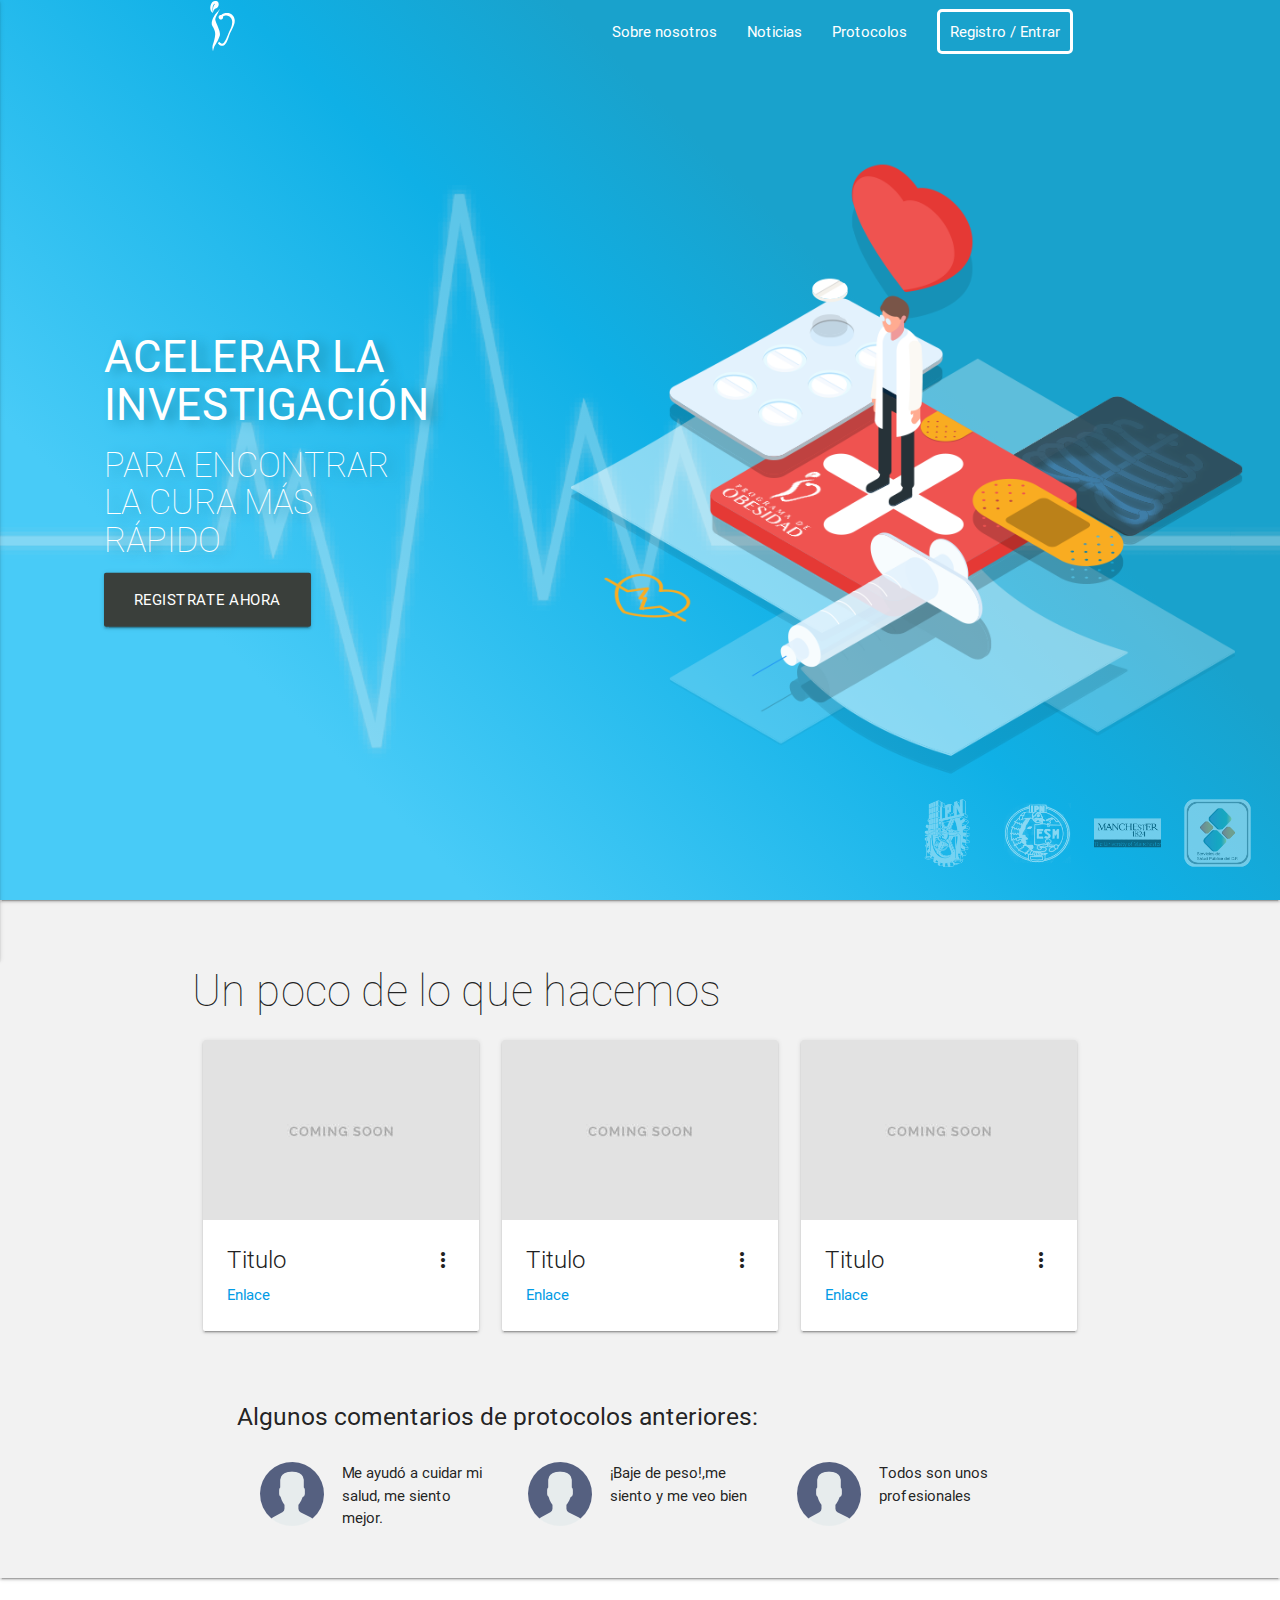
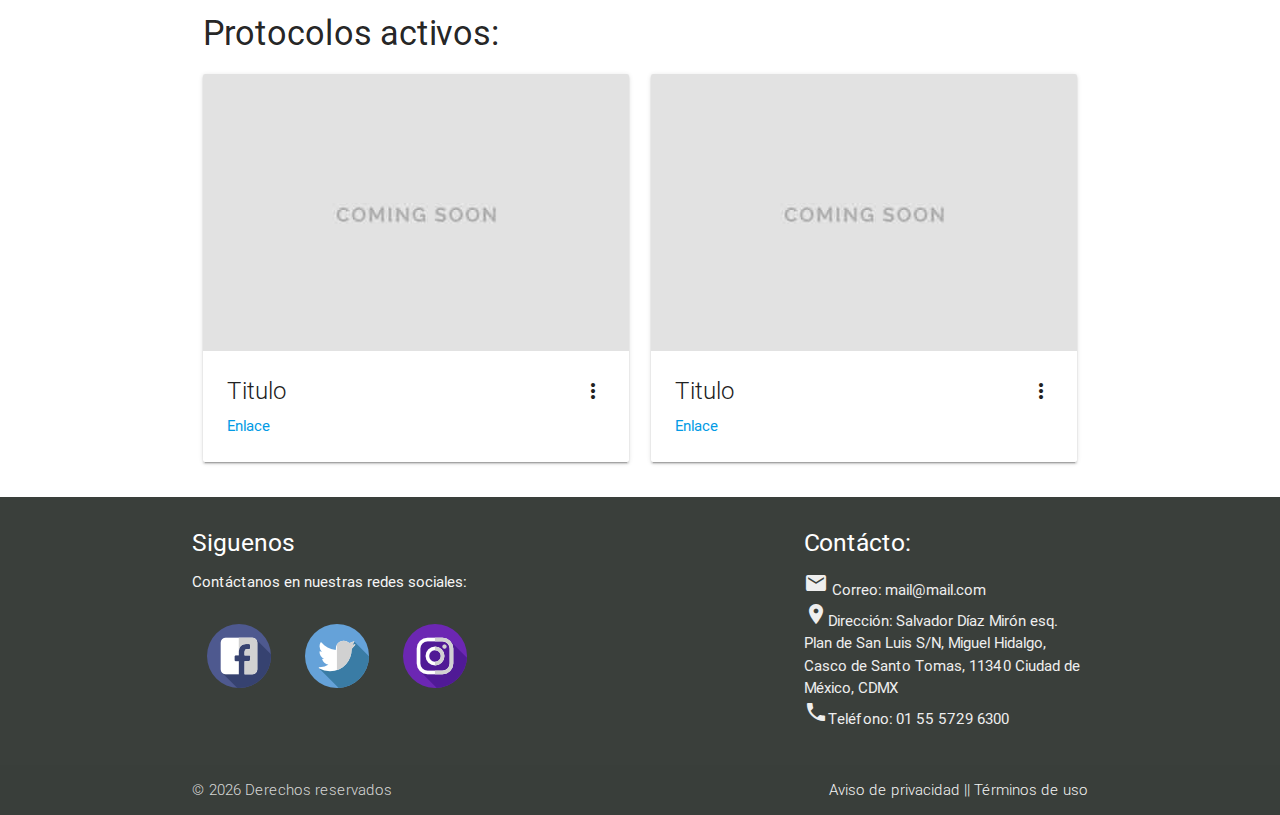
<file: index.html>
<!DOCTYPE html>
<!-- Autor Bruno Gomez Mora -->
<html lang="es">

<head>
	<title>Bienvenido</title>
	<meta charset="utf-8">
	<meta name="viewport" content="width=device-width, initial-scale=1.0" />
	<link rel="shortcut icon" type="image/x-icon" href="favicon.ico" />

	<!--CSS -->
	<link rel="stylesheet" type="text/css" href="css/materialize.min.css">
	<link rel="stylesheet" type="text/css" href="css/main.css">
	<link rel="stylesheet" type="text/css" href="css/animate.css">

</head>

<body>
	<div id="preloader">
		<div id="loader"></div>
	</div>
	<div class="animated fadeIn z-depth-1" id="fondo">
		<div id="nav" class="">
			<nav>
				<div class="nav-wrapper container">
					<a href="index.html" class="brand-logo"><img src="img/logoB.svg" class="animated pulse" alt="logo" style="height: 52px;"></a>
					<a href="#" data-activates="mobile-demo" class="button-collapse"><i class="material-icons">menu</i></a>
					<ul class="right hide-on-med-and-down">
						<li><a href="nosotros.html">Sobre nosotros</a></li>
						<li><a href="badges.html">Noticias</a></li>
						<li><a href="badges.html">Protocolos</a></li>
						<li><a href="login.html"><span class="borde">Registro / Entrar</span></a></li>

					</ul>
					<ul class="side-nav" id="mobile-demo">
						<li><a href="nosotros.html">Sobre nosotros</a></li>
						<li><a href="badges.html">Noticias</a></li>
						<li><a href="badges.html">Protocolos</a></li>
						<li><a href="login.html"><span class="bordeMobile">Registro / Entrar</span></a></li>
					</ul>
				</div>
			</nav>
		</div>
		<div class="row" id="home">
			<div class="col s12 m5 l5 white-text" id="textoHome">
				<div class="centrado-porcentual">
					<h3 class="sombraTexto animated bounce">ACELERAR LA INVESTIGACIÓN</h3>
					<h4 class="thin sombraTexto animated bounce">PARA ENCONTRAR LA CURA MÁS RÁPIDO</h4>
					<a href="login.html" class="btn-large waves-effect waves-light animated bounceIn">Registrate ahora</a>
				</div>
			</div>
			<div class="col s12 m7 l7 animated bounceInUp hide-on-small-only" id="imgHome">
				<img src="img/home.png" class="centrado-porcentual" alt="imgHome" style="max-width: 90%; max-height: 90%;">
				<div id="logos" class="right" style="padding: .5em">
					<img class="col s3 animated zoomIn" src="img/ipn.png" style=" max-width: 90px;" >
					<img class="col s3 animated zoomIn" src="img/esm.png" style=" max-width: 90px;" >
					<img class="col s3 animated zoomIn" src="img/um.png" style=" max-width: 90px;" >
					<img class="col s3 animated zoomIn" src="img/SSPDF.png" style=" max-width: 90px;" >
				</div>
			</div>
		</div>
	</div>

	<div id="homeMain" class="z-depth-1">
		<br>
		<div class="row">

			<div class="container">
				<br>
				<div id="cards">

					<h3 class="thin">Un poco de lo que hacemos</h3>

					<div class="col s12 m4">
						<div class="card hoverable">
							<div class="card-image waves-effect waves-block waves-light">
								<img class="activator" alt="img" src="img/demo.jpg">
							</div>
							<div class="card-content">
								<span class="card-title activator grey-text text-darken-4">Titulo<i class="material-icons right">more_vert</i></span>
								<p><a href="#">Enlace</a></p>
							</div>
							<div class="card-reveal">
								<span class="card-title grey-text text-darken-4">Titulo<i class="material-icons right">close</i></span>
								<p>Lorem ipsum dolor sit amet, consectetur adipisicing elit, sed do eiusmod tempor incididunt ut labore et dolore magna aliqua. Ut enim ad minim veniam, quis nostrud exercitation ullamco laboris nisi ut aliquip ex ea commodo consequat. Duis aute
									irure dolor in reprehenderit in voluptate velit esse cillum dolore eu fugiat nulla pariatur. Excepteur sint occaecat cupidatat non proident, sunt in culpa qui officia deserunt mollit anim id est laborum.</p>
							</div>
						</div>
					</div>

					<div class="col s12 m4">
						<div class="card hoverable">
							<div class="card-image waves-effect waves-block waves-light">
								<img class="activator" alt="img" src="img/demo.jpg">
							</div>
							<div class="card-content">
								<span class="card-title activator grey-text text-darken-4">Titulo<i class="material-icons right">more_vert</i></span>
								<p><a href="#">Enlace</a></p>
							</div>
							<div class="card-reveal">
								<span class="card-title grey-text text-darken-4">Titulo<i class="material-icons right">close</i></span>
								<p>Lorem ipsum dolor sit amet, consectetur adipisicing elit, sed do eiusmod tempor incididunt ut labore et dolore magna aliqua. Ut enim ad minim veniam, quis nostrud exercitation ullamco laboris nisi ut aliquip ex ea commodo consequat. Duis aute
									irure dolor in reprehenderit in voluptate velit esse cillum dolore eu fugiat nulla pariatur. Excepteur sint occaecat cupidatat non proident, sunt in culpa qui officia deserunt mollit anim id est laborum.</p>
							</div>
						</div>
					</div>

					<div class="col s12 m4">
						<div class="card hoverable">
							<div class="card-image waves-effect waves-block waves-light">
								<img class="activator" alt="img" src="img/demo.jpg">
							</div>
							<div class="card-content">
								<span class="card-title activator grey-text text-darken-4">Titulo<i class="material-icons right">more_vert</i></span>
								<p><a href="#">Enlace</a></p>
							</div>
							<div class="card-reveal">
								<span class="card-title grey-text text-darken-4">Titulo<i class="material-icons right">close</i></span>
								<p>Lorem ipsum dolor sit amet, consectetur adipisicing elit, sed do eiusmod tempor incididunt ut labore et dolore magna aliqua. Ut enim ad minim veniam, quis nostrud exercitation ullamco laboris nisi ut aliquip ex ea commodo consequat. Duis aute
									irure dolor in reprehenderit in voluptate velit esse cillum dolore eu fugiat nulla pariatur. Excepteur sint occaecat cupidatat non proident, sunt in culpa qui officia deserunt mollit anim id est laborum.</p>
							</div>
						</div>
					</div>


					<div id="comentarios" class="col s12">
						<h5>Algunos comentarios de protocolos anteriores:</h5>
						<br>

						<div class="col s12 m4">
							<div class="col s4">
								<img alt="user" src="img/user.png">
							</div>
							<div class="col s8">
								Me ayudó a cuidar mi salud, me siento mejor.
							</div>
						</div>

						<div class="col s12 m4">
							<div class="col s4">
								<img alt="user" src="img/user.png">
							</div>
							<div class="col s8">
								¡Baje de peso!,me siento y me veo bien
							</div>
						</div>

						<div class="col s12 m4">
							<div class="col s4">
								<img alt="user" src="img/user.png">
							</div>
							<div class="col s8">
								Todos son unos profesionales
							</div>
						</div>
					</div>

				</div>
			</div>
		</div>
	</div>



	<div id="protocolos">
		<div class="row">
			<div class="container">

				<div class="col s12">
					<h4>Protocolos activos:</h4>
				</div>

				<div class="col s12 m6">
					<div class="card hoverable">
						<div class="card-image waves-effect waves-block waves-light">
							<img class="activator" alt="img" src="img/demo.jpg">
						</div>
						<div class="card-content">
							<span class="card-title activator grey-text text-darken-4">Titulo<i class="material-icons right">more_vert</i></span>
							<p><a href="#">Enlace</a></p>
						</div>
						<div class="card-reveal">
							<span class="card-title grey-text text-darken-4">Titulo<i class="material-icons right">close</i></span>
							<p>Lorem ipsum dolor sit amet, consectetur adipisicing elit, sed do eiusmod tempor incididunt ut labore et dolore magna aliqua. Ut enim ad minim veniam, quis nostrud exercitation ullamco laboris nisi ut aliquip ex ea commodo consequat. Duis aute irure
								dolor in reprehenderit in voluptate velit esse cillum dolore eu fugiat nulla pariatur. Excepteur sint occaecat cupidatat non proident, sunt in culpa qui officia deserunt mollit anim id est laborum.
							</p>
						</div>
					</div>
				</div>

				<div class="col s12 m6">
					<div class="card hoverable">
						<div class="card-image waves-effect waves-block waves-light">
							<img class="activator" alt="img" src="img/demo.jpg">
						</div>
						<div class="card-content">
							<span class="card-title activator grey-text text-darken-4">Titulo<i class="material-icons right">more_vert</i></span>
							<p><a href="#">Enlace</a></p>
						</div>
						<div class="card-reveal">
							<span class="card-title grey-text text-darken-4">Titulo<i class="material-icons right">close</i></span>
							<p>Lorem ipsum dolor sit amet, consectetur adipisicing elit, sed do eiusmod tempor incididunt ut labore et dolore magna aliqua. Ut enim ad minim veniam, quis nostrud exercitation ullamco laboris nisi ut aliquip ex ea commodo consequat. Duis aute irure
								dolor in reprehenderit in voluptate velit esse cillum dolore eu fugiat nulla pariatur. Excepteur sint occaecat cupidatat non proident, sunt in culpa qui officia deserunt mollit anim id est laborum.
							</p>
						</div>
					</div>
				</div>
			</div>
		</div>
	</div>


	<!--Import Google Icon Font-->
	<link href="https://fonts.googleapis.com/icon?family=Material+Icons" rel="stylesheet">

	<!-- JS -->
	<script type="text/javascript" src="js/jquery-2.1.1.min.js"></script>
	<script type="text/javascript" src="js/materialize.min.js"></script>
	<script type="text/javascript" src="js/home.js"></script>
	<script type="text/javascript">
	// iniciar boton nav

		$(".button-collapse").sideNav();
		// cambiar estilos al nav
		navEnElTop();

		// inicar notificacion

		var options = [{
			selector: '#cards',
			offset: 50,
			callback: function(el) {
				Materialize.toast("Puedes hacer click en las tarjetas para ver más info", 5000);
			}
		}];
		Materialize.scrollFire(options);
	</script>

	<footer class="page-footer obscuro">
		<div class="container">
			<div class="row">
				<div class="col l6 s12">
					<h5 class="white-text">Siguenos</h5>
					<p class="grey-text text-lighten-4">Contáctanos en nuestras redes sociales:</p>
					<img src="img/facebook.png" alt="fb" style="padding: 15px;">
					<img src="img/twitter.png" alt="tw" style="padding: 15px;">
					<img src="img/instagram.png" alt="ig" style="padding: 15px;">
				</div>
				<div class="col l4 offset-l2 s12">
					<h5 class="white-text">Contácto:</h5>
					<ul>
						<li><a class="grey-text text-lighten-3" href="mailto:mail@mail.com"><i class="material-icons">email</i> Correo: mail@mail.com </a></li>
						<li><a class="grey-text text-lighten-3" href="#!"><i class="material-icons">location_on</i>Dirección: Salvador Díaz Mirón esq. Plan de San Luis S/N, Miguel Hidalgo, Casco de Santo Tomas, 11340 Ciudad de México, CDMX </a></li>
						<li><a class="grey-text text-lighten-3" href="#!"><i class="material-icons">phone</i>Teléfono: 01 55 5729 6300 </a></li>
					</ul>
				</div>
			</div>
		</div>
		<div class="footer-copyright">
			<div class="container">
				©
				<script type="text/javascript">
					document.write(ano);
				</script> Derechos reservados
				<a class="grey-text text-lighten-4 right" href="terminos.html">| Términos de uso </a> <a class="grey-text text-lighten-4 right" href="aviso.html">Aviso de privacidad | </a>
			</div>
		</div>
	</footer>

</body>

</html>
</file>
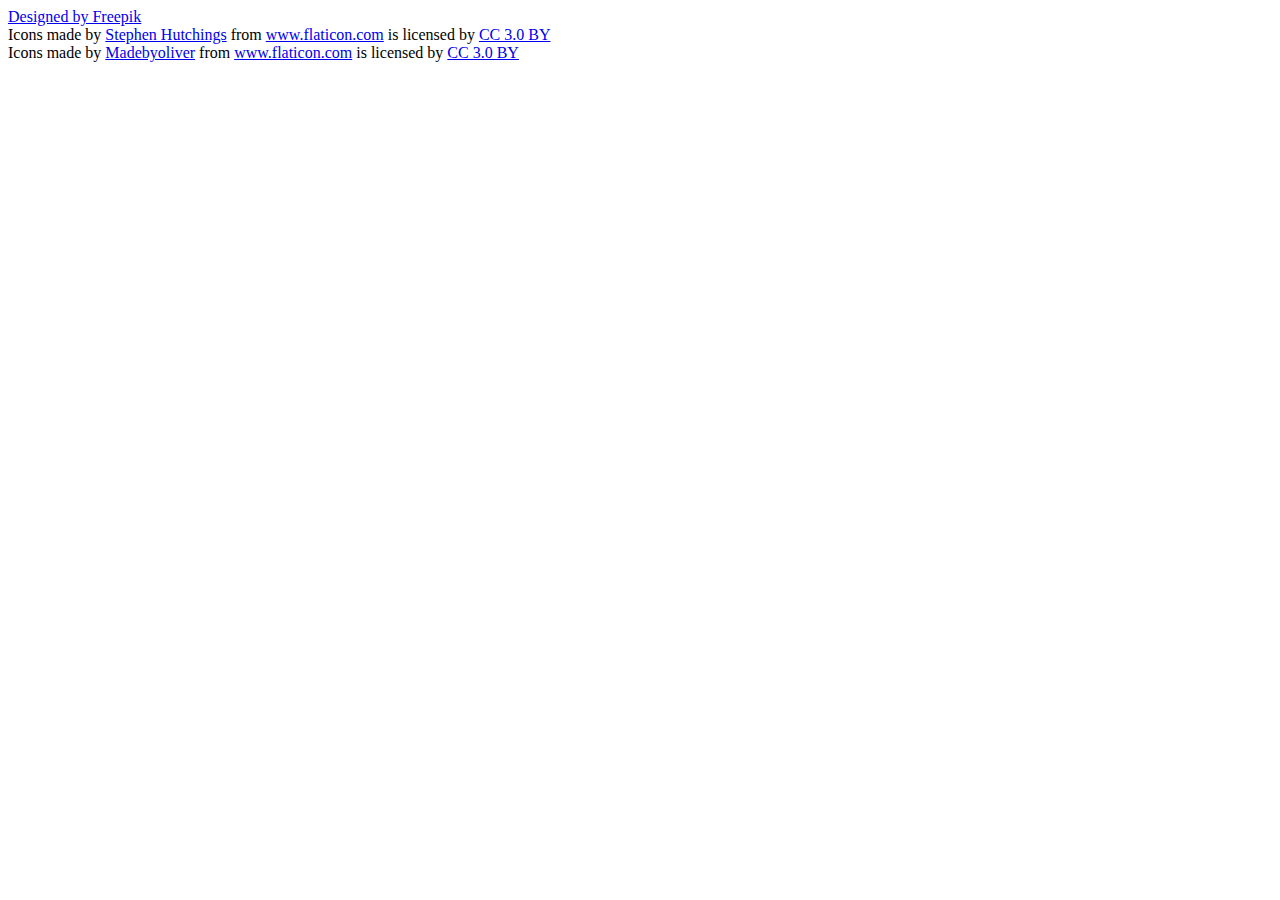
<file: legal.html>
<!DOCTYPE html>
<html>
<head>
	<title></title>
</head>
<body>
<a href='http://www.freepik.com/free-vector/modern-medical-care-graphic_838741.htm'>Designed by Freepik</a>
<div>Icons made by <a href="http://www.flaticon.com/authors/stephen-hutchings" title="Stephen Hutchings">Stephen Hutchings</a> from <a href="http://www.flaticon.com" title="Flaticon">www.flaticon.com</a> is licensed by <a href="http://creativecommons.org/licenses/by/3.0/" title="Creative Commons BY 3.0" target="_blank">CC 3.0 BY</a></div>
<div>Icons made by <a href="http://www.flaticon.com/authors/madebyoliver" title="Madebyoliver">Madebyoliver</a> from <a href="http://www.flaticon.com" title="Flaticon">www.flaticon.com</a> is licensed by <a href="http://creativecommons.org/licenses/by/3.0/" title="Creative Commons BY 3.0" target="_blank">CC 3.0 BY</a></div>
</body>
</html>
</file>
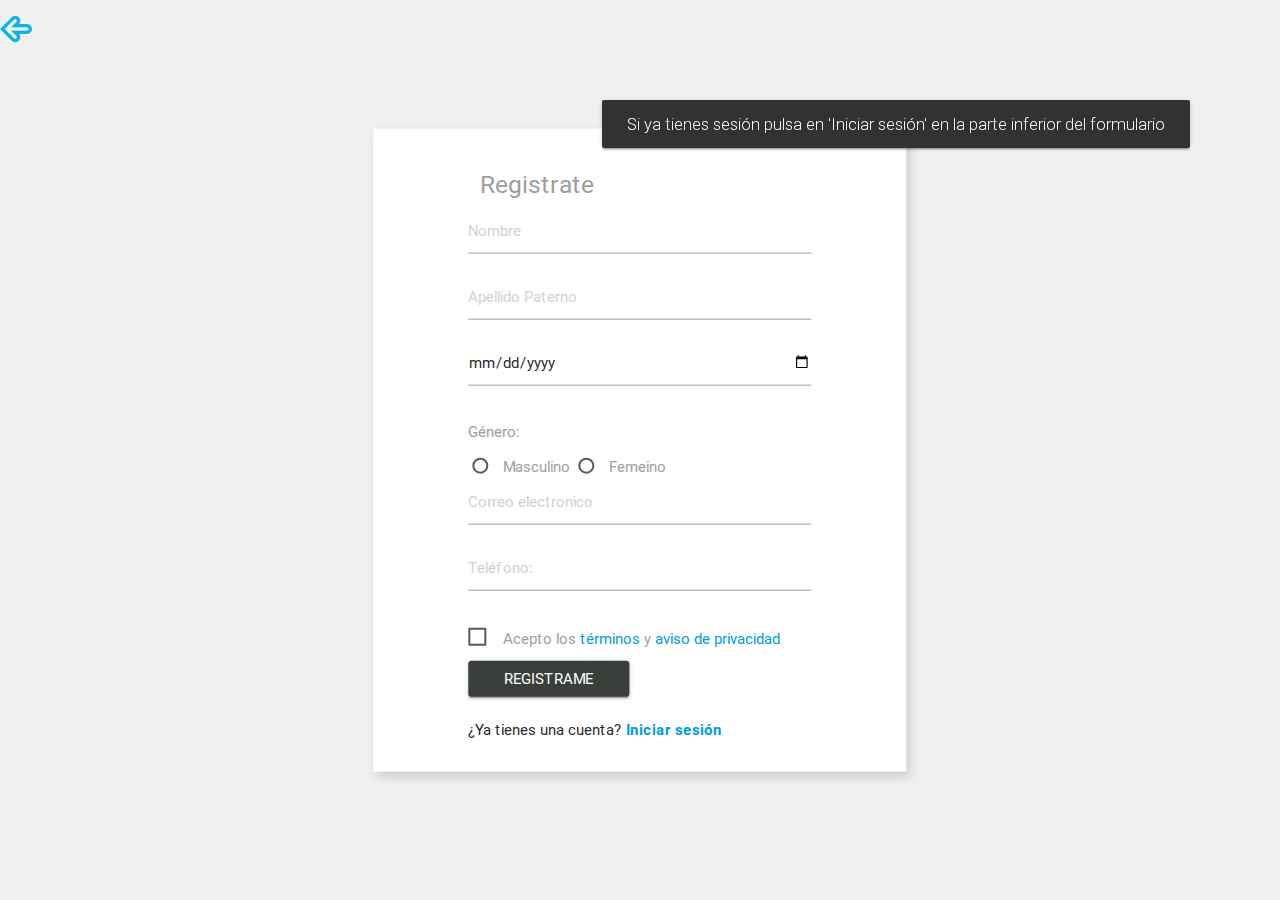
<file: login.html>
<!DOCTYPE html>
<!-- Autor Bruno Gomez Mora -->
<html>

<head>
	<title>Login </title>
	<meta charset="utf-8">
	<meta name="viewport" content="width=device-width, initial-scale=1.0" />
	<link rel="shortcut icon" type="image/x-icon" href="favicon.ico" />

	<!--CSS -->
	<link rel="stylesheet" type="text/css" href="css/materialize.min.css">
	<link rel="stylesheet" type="text/css" href="css/main.css">


	<!-- JS -->
	<script type="text/javascript" src="js/jquery-2.1.1.min.js"></script>
	<script type="text/javascript" src="js/materialize.min.js"></script>
	<script type="text/javascript" src="js/home.js"></script>

	<!--Import Google Icon Font-->
	<link href="http://fonts.googleapis.com/icon?family=Material+Icons" rel="stylesheet">


</head>

<body style="background-color: #F0F0F0">
	<div id="preloader">
		<div id="loader"></div>
	</div>
	<a id="botonAtras" href="index.html" class="hide-on-small-only atras"><img src="img/return.png" title="Regresar al inicio"></a>
	<div class="row" style="width: 100%; height: 100%;">
		<div id="formularios" class="centrado-porcentual push-s6 push-m6 push-l6 col s12 m8 l5 ">
			<div class="col s12 m10 push-m1" id="form">
				<form id="formRegistro" class="animated fadeIn" name="" method="POST" action="#">
					<h5 class="grey-text col s12">Registrate</h5>
					<input type="text" name="" placeholder="Nombre" required="required">
					<input type="text" name="" placeholder="Apellido Paterno">
					<input type="date" name="" />
					<p class="grey-text">Género:</p>
					<input name="genero" type="radio" id="masculino" />
					<label for="masculino">Masculino</label>
					<input name="genero" type="radio" id="femenino" />
					<label for="femenino">Femeino</label>
					<input type="email" placeholder="Correo electronico" required="required">
					<input type="number" placeholder="Teléfono:" required="required">
					<p>
						<input type="checkbox" id="aceptar">
						<label for="aceptar">Acepto los <a href="terminos.html">términos </a> y <a href="aviso.html">aviso de privacidad</a></label>
					</p>
					<input type="submit" name="" value="Registrame" class="btn waves-effect waves-light">
					<br><br>
					<span onclick="return login()">¿Ya tienes una cuenta? <a href="#"><b>Iniciar sesión</b></a></span>
				</form>
			</div>
		</div>
	</div>
	<link rel="stylesheet" type="text/css" href="css/animate.css">
	<script type="text/javascript">
		var options = [{
			selector: '#formularios',
			offset: 50,
			callback: function(el) {
				Materialize.toast("Si ya tienes sesión  pulsa en 'Iniciar sesión' en la parte inferior del formulario", 5000);
			}
		}];
		Materialize.scrollFire(options);
	</script>


</body>

</html>
</file>
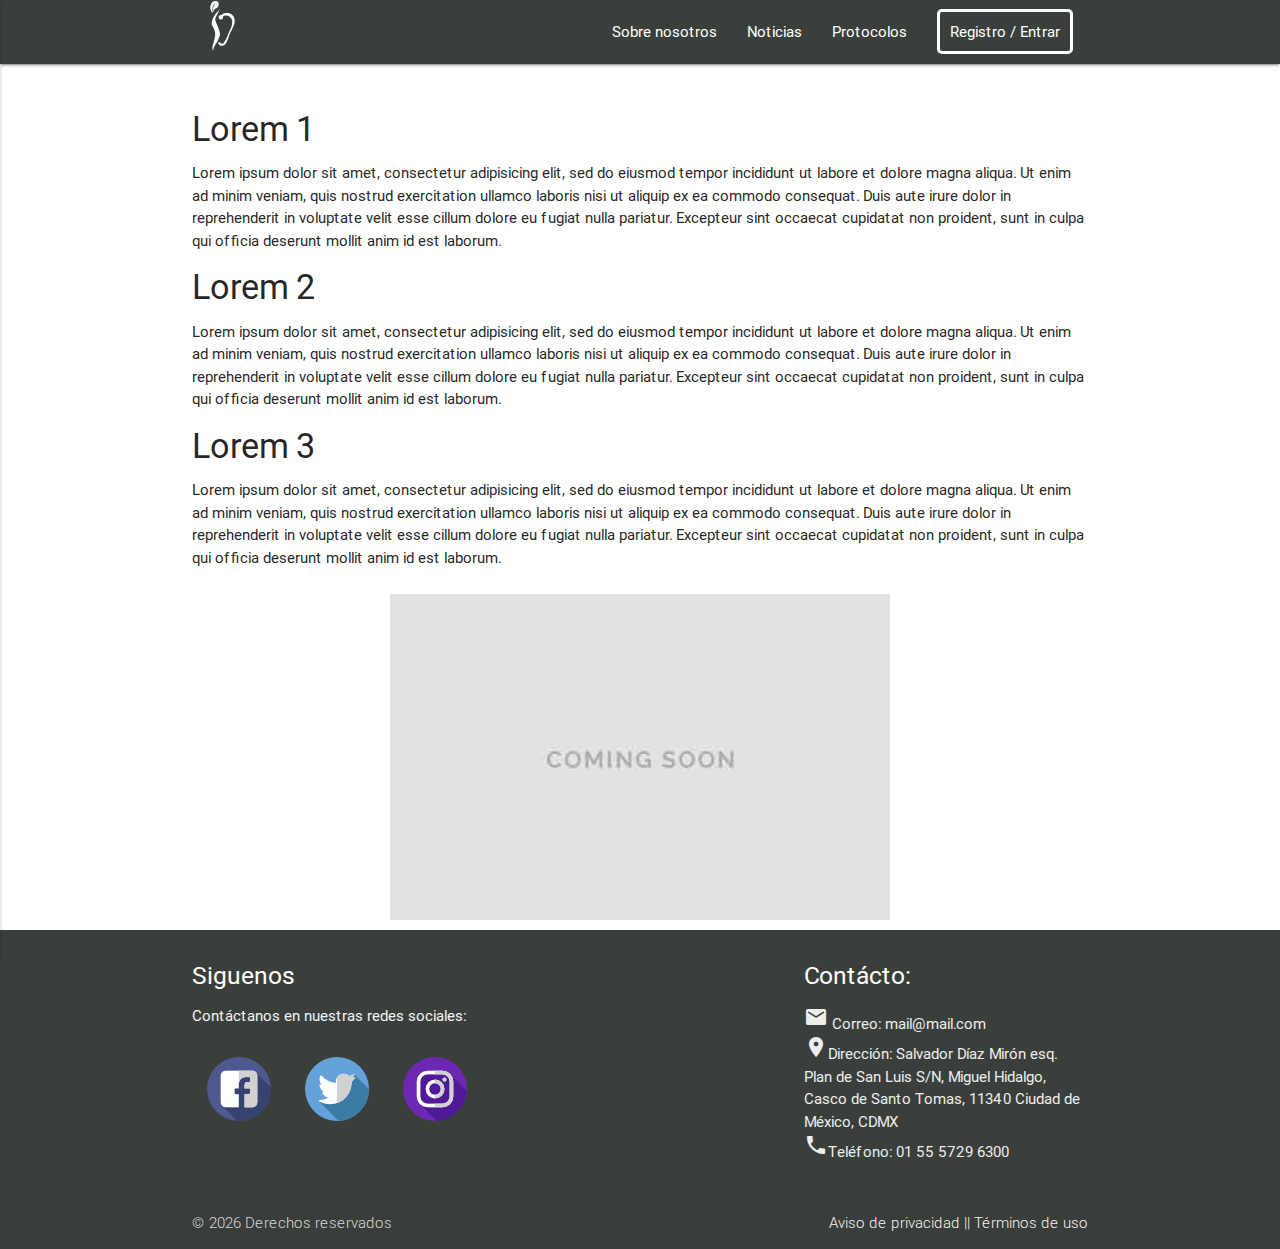
<file: nosotros.html>
<!DOCTYPE html>
<!-- Autor Bruno Gomez Mora -->
<html>

<head>
  <title>Sobre Nosotros</title>
  <meta charset="utf-8">
  <meta name="viewport" content="width=device-width, initial-scale=1.0" />
  <link rel="shortcut icon" type="image/x-icon" href="favicon.ico" />

  <!--CSS -->
  <link rel="stylesheet" type="text/css" href="css/materialize.min.css">
  <link rel="stylesheet" type="text/css" href="css/main.css">
  <link rel="stylesheet" type="text/css" href="css/animate.css">

</head>

<body>
  <div class="colorBarraTop">
    <nav>
      <div class="nav-wrapper container">
        <a href="index.html" class="brand-logo"><img src="img/logoB.svg" class="animated pulse" title="Regresar al inicio" alt="logo" style="height: 52px;"></a>
        <a href="#" data-activates="mobile-demo" class="button-collapse"><i class="material-icons">menu</i></a>
        <ul class="right hide-on-med-and-down">
          <li><a href="nosotros.html">Sobre nosotros</a></li>
          <li><a href="badges.html">Noticias</a></li>
          <li><a href="badges.html">Protocolos</a></li>
          <li><a href="login.html"><span class="borde">Registro / Entrar</span></a></li>
        </ul>
        <ul class="side-nav" id="mobile-demo">
          <li><a href="nosotros.html">Sobre nosotros</a></li>
          <li><a href="badges.html">Noticias</a></li>
          <li><a href="badges.html">Protocolos</a></li>
          <li><a href="login.html"><span class="bordeMobile">Registro / Entrar</span></a></li>
        </ul>
      </div>
    </nav>
  </div>
  <main class="animated fadeIn">
    <div class="container" id="contenido">
      <ul>
        <li>
          <h4>Lorem 1</h4>
        </li>
        Lorem ipsum dolor sit amet, consectetur adipisicing elit, sed do eiusmod tempor incididunt ut labore et dolore magna aliqua. Ut enim ad minim veniam, quis nostrud exercitation ullamco laboris nisi ut aliquip ex ea commodo consequat. Duis aute irure dolor
        in reprehenderit in voluptate velit esse cillum dolore eu fugiat nulla pariatur. Excepteur sint occaecat cupidatat non proident, sunt in culpa qui officia deserunt mollit anim id est laborum.
        <li>
          <h4>Lorem 2</h4>
        </li>
        Lorem ipsum dolor sit amet, consectetur adipisicing elit, sed do eiusmod tempor incididunt ut labore et dolore magna aliqua. Ut enim ad minim veniam, quis nostrud exercitation ullamco laboris nisi ut aliquip ex ea commodo consequat. Duis aute irure dolor
        in reprehenderit in voluptate velit esse cillum dolore eu fugiat nulla pariatur. Excepteur sint occaecat cupidatat non proident, sunt in culpa qui officia deserunt mollit anim id est laborum.
        <li>
          <h4>Lorem 3</h4>
        </li>
        Lorem ipsum dolor sit amet, consectetur adipisicing elit, sed do eiusmod tempor incididunt ut labore et dolore magna aliqua. Ut enim ad minim veniam, quis nostrud exercitation ullamco laboris nisi ut aliquip ex ea commodo consequat. Duis aute irure dolor
        in reprehenderit in voluptate velit esse cillum dolore eu fugiat nulla pariatur. Excepteur sint occaecat cupidatat non proident, sunt in culpa qui officia deserunt mollit anim id est laborum.
      </ul>
      <div class="col s12" id="imgNosotros"><img class="responsive-img" src="img/demo.jpg" alt="Sobre nosotros"></div>
    </div>
  </main>
  <!--Import Google Icon Font-->
  <link href="http://fonts.googleapis.com/icon?family=Material+Icons" rel="stylesheet">
  <!-- JS -->
  <script type="text/javascript" src="js/jquery-2.1.1.min.js"></script>
  <script type="text/javascript" src="js/materialize.min.js"></script>
  <script type="text/javascript" src="js/home.js"></script>

  <script type="text/javascript">
    $(".button-collapse").sideNav();
  </script>
  <footer class="page-footer obscuro">
    <div class="container">
      <div class="row">
        <div class="col l6 s12">
          <h5 class="white-text">Siguenos</h5>
          <p class="grey-text text-lighten-4">Contáctanos en nuestras redes sociales:</p>
          <img src="img/facebook.png" alt="fb" style="padding: 15px;">
          <img src="img/twitter.png" alt="tw" style="padding: 15px;">
          <img src="img/instagram.png" alt="ig" style="padding: 15px;">
        </div>
        <div class="col l4 offset-l2 s12">
          <h5 class="white-text">Contácto:</h5>
          <ul>
            <li><a class="grey-text text-lighten-3" href="mailto:mail@mail.com"><i class="material-icons">email</i> Correo: mail@mail.com </a></li>
            <li><a class="grey-text text-lighten-3" href="#!"><i class="material-icons">location_on</i>Dirección: Salvador Díaz Mirón esq. Plan de San Luis S/N, Miguel Hidalgo, Casco de Santo Tomas, 11340 Ciudad de México, CDMX </a></li>
            <li><a class="grey-text text-lighten-3" href="#!"><i class="material-icons">phone</i>Teléfono: 01 55 5729 6300 </a></li>
          </ul>
        </div>
      </div>
    </div>
    <div class="footer-copyright">
      <div class="container">
        ©
        <script type="text/javascript">
          document.write(ano);
        </script> Derechos reservados
        <a class="grey-text text-lighten-4 right" href="terminos.html">| Términos de uso </a> <a class="grey-text text-lighten-4 right" href="aviso.html">Aviso de privacidad | </a>
      </div>
    </div>
  </footer>
</body>

</html>
</file>
<file: css/main.css>
/* preloader */
#preloader {
    position: fixed;
    top:0; left:0;
    right:0; bottom:0;
    background: #f0f0f0;
    z-index: 100;
}
#loader {
    width: 100px;
    height: 100px;
    position: absolute;
    left:50%; top:50%;
    background: url(../img/loader.gif) no-repeat center 0;
    background-size: contain;
    margin:-50px 0 0 -50px;
}
html {
	width: 100%;
	height: 100%;
}

body {
	width: 100%;
	height: 100%;

}
main {

   -webkit-box-flex: 1;
       -ms-flex: 1 0 auto;
           flex: 1 0 auto;
           flex: 1 0 auto;

 }
#sidenav-overlay {
    position: fixed;
    top: 0;
    left: 301px;
    right: 0;
    height: 120vh;
    background-color: rgba(0,0,0,0.5);
    z-index: 1;
    will-change: opacity;
}
#imgNosotros{

  display: -webkit-box;
  display: -ms-flexbox;
  display: flex;
  -webkit-box-pack: center;
      -ms-flex-pack: center;
          justify-content: center;
  -webkit-box-align: center;
      -ms-flex-align: center;
          align-items: center;
  display: flex;
  justify-content: center;
  align-items: center;

  padding: 10px;
}
#fondo {
background: rgba(72,203,247,1);
background: -webkit-gradient(left bottom, right top, color-stop(5%, rgba(72,203,247,1)), color-stop(22%, rgba(72,203,247,1)), color-stop(40%, rgba(38,187,237,1)), color-stop(52%, rgba(15,176,230,1)), color-stop(67%, rgba(25,162,204,1)));
background: linear-gradient(45deg, rgba(72,203,247,1) 5%, rgba(72,203,247,1) 22%, rgba(38,187,237,1) 40%, rgba(15,176,230,1) 52%, rgba(25,162,204,1) 67%);
filter: progid:DXImageTransform.Microsoft.gradient( startColorstr='#48cbf7', endColorstr='#19a2cc', GradientType=1 );
	width: 100%;
	height: 100%;
}

nav{
	background-color: transparent;
	box-shadow: 0 0 0 0;
	transition: 0.3s;
}

#homeMain{
	background-color: #F2F2F2;
	position: relative;
	z-index: -1;
}

#protocolos{
	position: relative;;
	z-index: -1;
}
.colorBarraTop{
	background-color: #3A3F3B;
	box-shadow:0 2px 2px 0 rgba(0,0,0,0.14), 0 1px 5px 0 rgba(0,0,0,0.12), 0 3px 1px -2px rgba(0,0,0,0.2);
	transition: 1s;
}

.btn {
	background-color: #3A3F3B;
	color: #FFF;
	transition: .5s;
}

.btn:hover{
	background-color: #9db5b2;
	transition: .5s;

}

.btn:active{
	background-color: #daefed;
	color: #3A3F3B;

}

.btn-large{
	background-color: #3A3F3B;
	color: #FFF;
	transition: .5s;
}
.btn-large:hover{
	background-color: #9db5b2;
	color: #FFF;
	transition: .5s;
}
.btn-large:active{
	background-color: #daefed;
	color: #3A3F3B;

}
.sombraTexto{

	text-shadow: 8px 3px 12px #1A92B5;
}

.borde {
    border-style: solid;
    border-width: medium;
    border-radius: 5px;
    padding: 10px;
    transition: .3s;
    border-color: #FFF;
}
.borde:hover{

	border-style: solid;
    border-width: medium;
    border-radius: 5px;
    padding: 10px;
    transition: .3s;
    border-color: #0FB1E6;

}

.bordeMobile {
  color: #000;
}
.bordeMobile:hover{

 color:  #0FB1E6;

}

#home{
	background-image: url("../img/cardio.png");
	height: 90%;
}

#textoHome{
	position: relative;
	/*background-color: #352555; */
	height: 100%;
}

#imgHome{
	position: relative;
	/*background-color: red; */
	height: 100%;
}
.centrado-porcentual {
    position: absolute;
    left: 50%;
    top: 50%;
    transform: translate(-50%, -50%);
    -webkit-transform: translate(-50%, -50%);
}

#botonAtras{
	position: absolute;
	padding: 1%;
	transition: .1s;

}
#botonAtras:hover{
	position: absolute;
	padding-left: 0%;
	transition: .1s;
}

#formularios{
	background-color: #fff;
	box-shadow: 4px 5px 10px #ccc;
	transition: .3s;

}
#formularios:hover{
	box-shadow: 15px 15px 15px #ccc;
	transition: .3s;
}

#formLogin{
	position: relative;
	padding: 30px;
}

#formRegistro{
	position: relative;
	padding: 30px
}

.footer-copyright{
	background-color: rgba(0, 0, 0, 0.17);
}
.blur{
	-webkit-filter: blur(2px);
    -moz-filter: blur(2px);
    -ms-filter: blur(2px);
    -o-filter: blur(2px);
    filter: blur(2px);
    background-color: #0FB1E6;
}

#comentarios{
	padding: 3em;
}
#contenido{
  padding-top: 30px;
}
.azul{
	background-color: #0FB1E6;
}
.verde{
	background-color: #8bc63f;
}
.obscuro{
	background-color: #3A3F3B;
}

#logos{
  position:absolute;
  bottom:0px;
  right:10px;
  opacity: 0.5;
}
</file>
